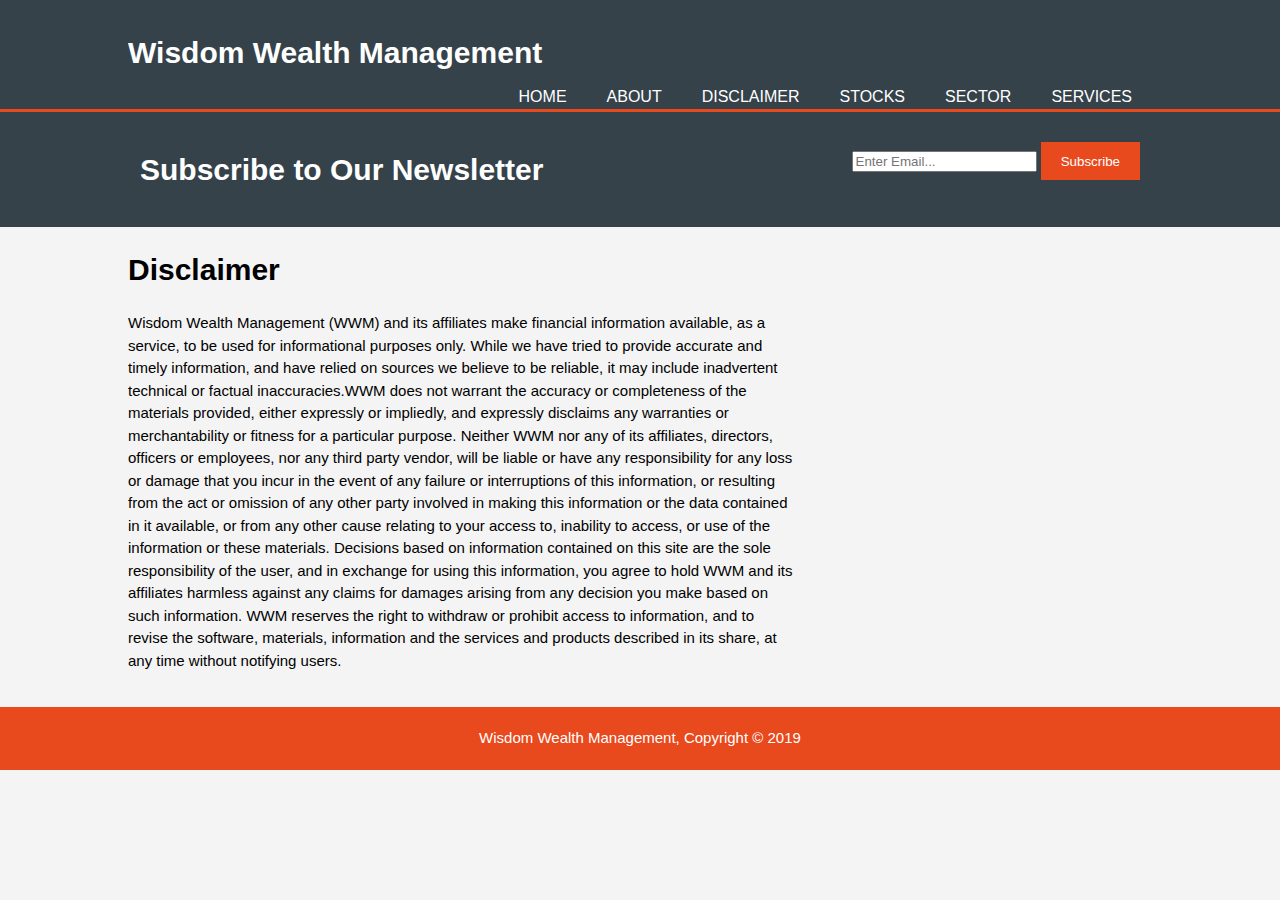
<file: Flask/templates/disclaimer.html>
<!DOCTYPE html>

<html>
    <head>
    <meta charset="utf-8">
    <meta name="viewport" content="width=device-width">
    <title>Wisdom Wealth Management | Disclaimer</title>
    <link rel="stylesheet" href="styles.css">
    </head>
    
    <body>
        <header>
            <div class="container">
                <div id="branding">
                    <h1>Wisdom Wealth Management</h1>
                </div>
                <nav>
                    <ul>
                        <li><a class="current"><a href="index.html">Home</a></li>
                        <li><a href="about.html">About</a></li>
                        <li><a href="disclaimer.html">Disclaimer</a></li>
                        <li><a href="stocks.html">Stocks</a></li>
                        <li><a href="sector.html">Sector</a></li>
                        <li><a href="services.html">Services</a></li>
                    </ul>
                </nav>
            </div> 
        </header>
            
        <section id="newsletter">
            <div class="container">
                <h1>Subscribe to Our Newsletter</h1>
                    <form>
                        <input type="email" placeholder="Enter Email...">
                        <button type="submit" class="button-1">Subscribe</button>
                    </form>
            </div>
        </section>

        <section id="main">
            <div class="container">
                <article id=main-col>
                    <h1 class="page-title">Disclaimer</h1>
                    <p>Wisdom Wealth Management (WWM) and its affiliates make financial information available, as a service, to be used for informational purposes only.
                        While we have tried to provide accurate and timely information, and have relied on sources we believe to be reliable, it may include inadvertent technical or factual inaccuracies.WWM does not warrant the accuracy or completeness of the materials provided, either expressly or impliedly, and expressly disclaims any warranties or merchantability or fitness for a particular purpose.
                        Neither WWM nor any of its affiliates, directors, officers or employees, nor any third party vendor, will be liable or have any responsibility for any loss or damage that you incur in the event of any failure or interruptions of this information, or resulting from the act or omission of any other party involved in making this information or the data contained in it available, or from any other cause relating to your access to, inability to access, or use of the information or these materials.
                        Decisions based on information contained on this site are the sole responsibility of the user, and in exchange for using this information, you agree to hold WWM and its affiliates harmless against any claims for damages arising from any decision you make based on such information.
                        WWM reserves the right to withdraw or prohibit access to information, and to revise the software, materials, information and the services and products described in its share, at any time without notifying users.</p>
            
            </div>
        </section>
        <footer>Wisdom Wealth Management, Copyright &copy; 2019</footer>

    </body>
</html>
</file>
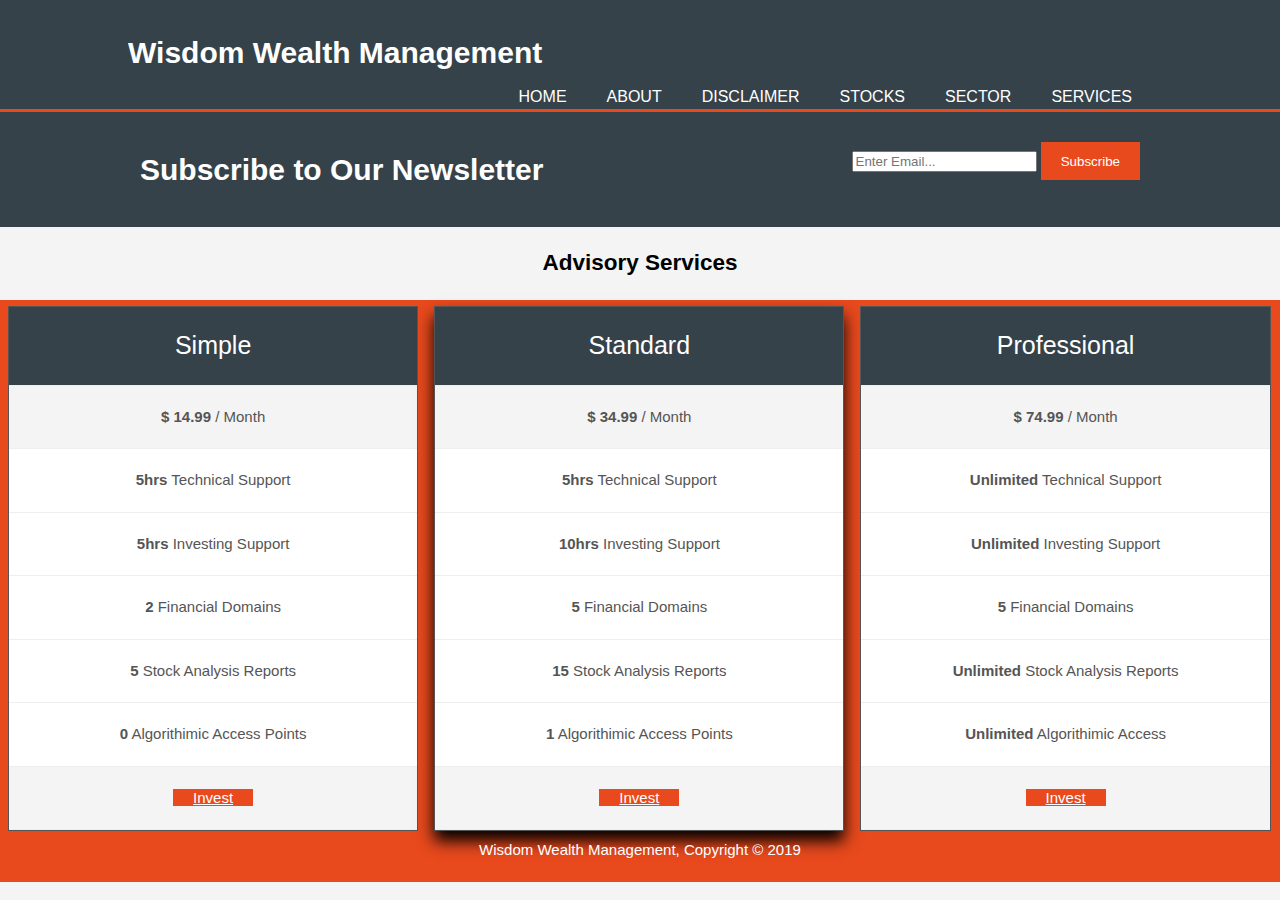
<file: Flask/templates/services.html>
<!DOCTYPE html>

<html>
    <head>
    <meta charset="utf-8">
    <meta name="viewport" content="width=device-width">
    <title>Wisdom Wealth Management | Services</title>
    <link rel="stylesheet" href="styles.css">
    </head>
    
    <body>
        <header>
            <div class="container">
                <div id="branding">
                    <h1>Wisdom Wealth Management</h1>
                </div>
                <nav>
                    <ul>
                        <li><a class="current"><a href="index.html">Home</a></li>
                        <li><a href="about.html">About</a></li>
                        <li><a href="disclaimer.html">Disclaimer</a></li>
                        <li><a href="stocks.html">Stocks</a></li>
                        <li><a href="sector.html">Sector</a></li>
                        <li><a href="services.html">Services</a></li>
                    </u>
                </nav>
            </div> 
        </header>
        <section id="newsletter">
                <div class="container">
                    <h1>Subscribe to Our Newsletter</h1>
                        <form>
                            <input type="email" placeholder="Enter Email...">
                            <button type="submit" class="button-1">Subscribe</button>
                        </form>
                </div>
            </section>
    <h2>Advisory Services</h2>
        <div class="col">
            <ul class="price-box">
                <li class="header">Simple</li>
                <li class="emph"><strong>$ 14.99</strong> / Month</li>
                <li><strong>5hrs</strong> Technical Support</li>
                <li><strong>5hrs</strong> Investing Support</li>
                <li><strong>2</strong> Financial Domains</li>
                <li><strong>5</strong> Stock Analysis Reports</li>
                <li><strong>0</strong> Algorithimic Access Points</li>
                <li class="emph"><a href="#" class="button-1">Invest</a></li>
            </ul>
        </div>

        <div class="col">
            <ul class="price-box best">
                <li class="header header-green">Standard</li>
                <li class="emph"><strong>$ 34.99</strong> / Month</li>
                <li><strong>5hrs</strong> Technical Support</li>
                <li><strong>10hrs</strong> Investing Support</li>
                <li><strong>5</strong> Financial Domains</li>
                <li><strong>15</strong> Stock Analysis Reports</li>
                <li><strong>1</strong> Algorithimic Access Points</li>
                <li class="emph"><a href="#" class="button-1">Invest</a></li>
            </ul>
        </div>

        <div class="col">
            <ul class="price-box">
                <li class="header">Professional</li>
                <li class="emph"><strong>$ 74.99</strong> / Month</li>
                <li><strong>Unlimited</strong> Technical Support</li>
                <li><strong>Unlimited</strong> Investing Support</li>
                <li><strong>5</strong> Financial Domains</li>
                <li><strong>Unlimited</strong> Stock Analysis Reports</li>
                <li><strong>Unlimited</strong> Algorithimic Access</li>
                <li class="emph"><a href="#" class="button-1">Invest</a></li>
            </ul>
        </div>    
    <footer>Wisdom Wealth Management, Copyright &copy; 2019</footer>

    </body>
</html>
</file>
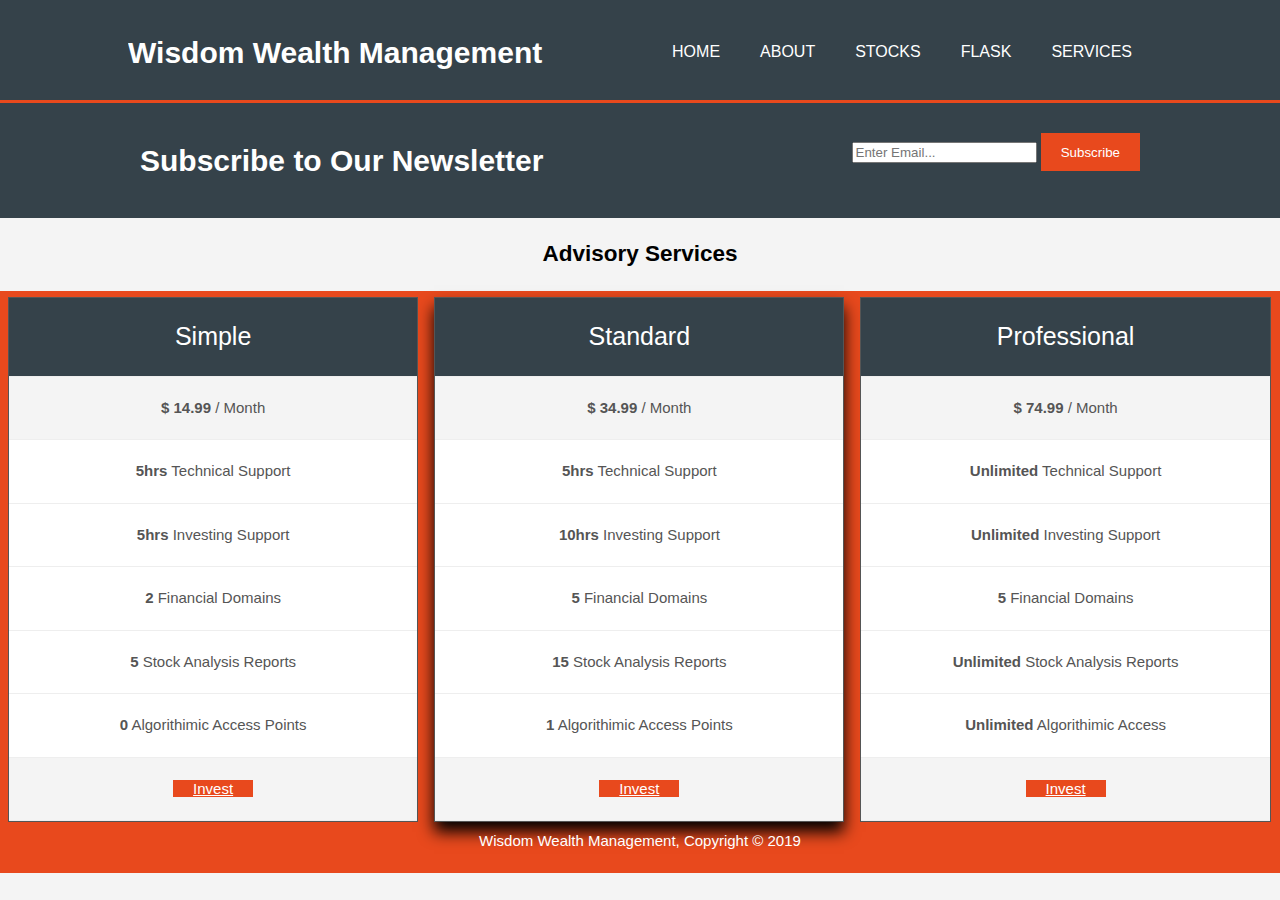
<file: Flask/templates/backup/services.html>
<!DOCTYPE html>

<html>
    <head>
    <meta charset="utf-8">
    <meta name="viewport" content="width=device-width">
    <title>Wisdom Wealth Management | Stocks</title>
    <link rel="stylesheet" href="styles.css">
    </head>
    
    <body>
        <header>
            <div class="container">
                <div id="branding">
                    <h1>Wisdom Wealth Management</h1>
                </div>
                <nav>
                    <ul>
                        <li><a href="https://projectoneda.github.io/presentation/index.html">Home</a></li>
                        <li><a href="https://projectoneda.github.io/presentation/about.html">About</a></li>
                        <li><a href="https://projectoneda.github.io/presentation/stocks.html">Stocks</a></li>
                        <li><a href="http://127.0.0.1:5000/">Flask</a></li>
                        <li><a class="current"><a href="https://projectoneda.github.io/presentation/services.html">Services</a></li>
                    </u>
                </nav>
            </div> 
        </header>
        <section id="newsletter">
                <div class="container">
                    <h1>Subscribe to Our Newsletter</h1>
                        <form>
                            <input type="email" placeholder="Enter Email...">
                            <button type="submit" class="button-1">Subscribe</button>
                        </form>
                </div>
            </section>
    <h2>Advisory Services</h2>
        <div class="col">
            <ul class="price-box">
                <li class="header">Simple</li>
                <li class="emph"><strong>$ 14.99</strong> / Month</li>
                <li><strong>5hrs</strong> Technical Support</li>
                <li><strong>5hrs</strong> Investing Support</li>
                <li><strong>2</strong> Financial Domains</li>
                <li><strong>5</strong> Stock Analysis Reports</li>
                <li><strong>0</strong> Algorithimic Access Points</li>
                <li class="emph"><a href="#" class="button-1">Invest</a></li>
            </ul>
        </div>

        <div class="col">
            <ul class="price-box best">
                <li class="header header-green">Standard</li>
                <li class="emph"><strong>$ 34.99</strong> / Month</li>
                <li><strong>5hrs</strong> Technical Support</li>
                <li><strong>10hrs</strong> Investing Support</li>
                <li><strong>5</strong> Financial Domains</li>
                <li><strong>15</strong> Stock Analysis Reports</li>
                <li><strong>1</strong> Algorithimic Access Points</li>
                <li class="emph"><a href="#" class="button-1">Invest</a></li>
            </ul>
        </div>

        <div class="col">
            <ul class="price-box">
                <li class="header">Professional</li>
                <li class="emph"><strong>$ 74.99</strong> / Month</li>
                <li><strong>Unlimited</strong> Technical Support</li>
                <li><strong>Unlimited</strong> Investing Support</li>
                <li><strong>5</strong> Financial Domains</li>
                <li><strong>Unlimited</strong> Stock Analysis Reports</li>
                <li><strong>Unlimited</strong> Algorithimic Access</li>
                <li class="emph"><a href="#" class="button-1">Invest</a></li>
            </ul>
        </div>    
    <footer>Wisdom Wealth Management, Copyright &copy; 2019</footer>

    </body>
</html>
</file>
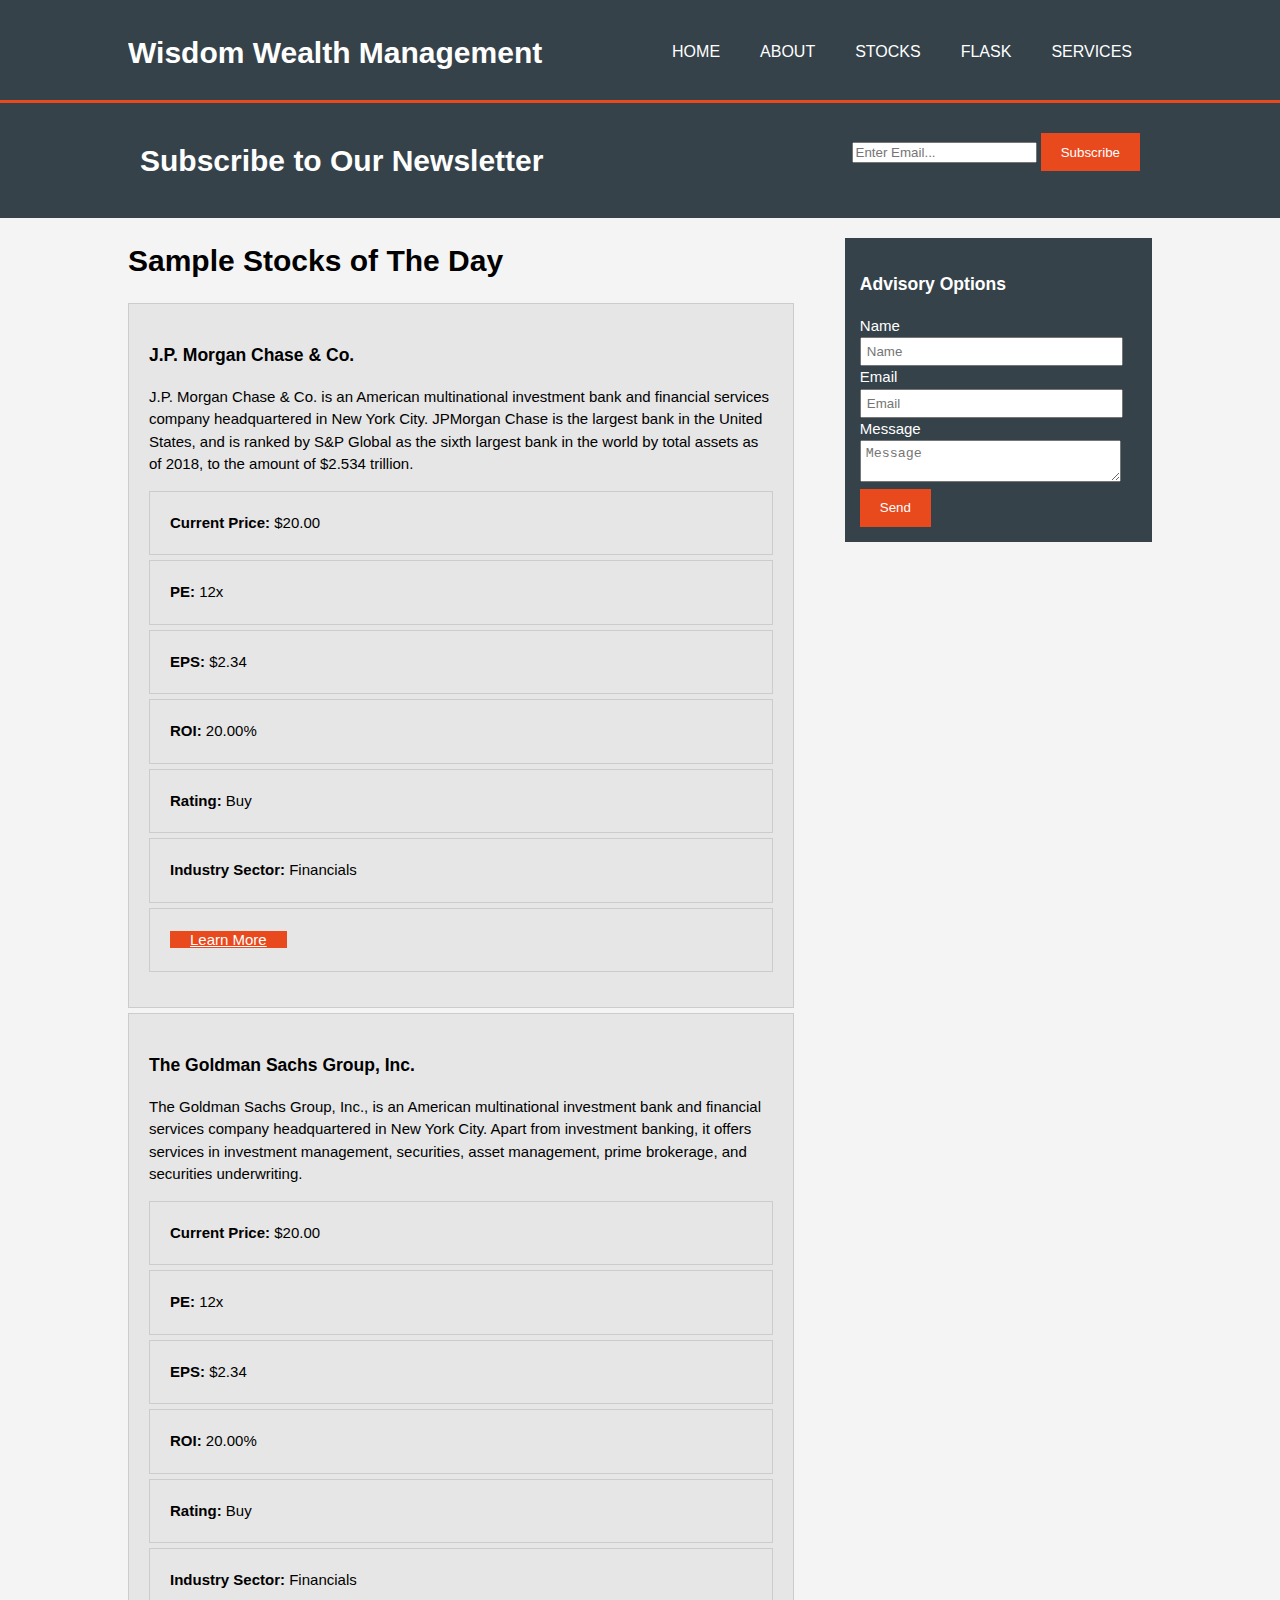
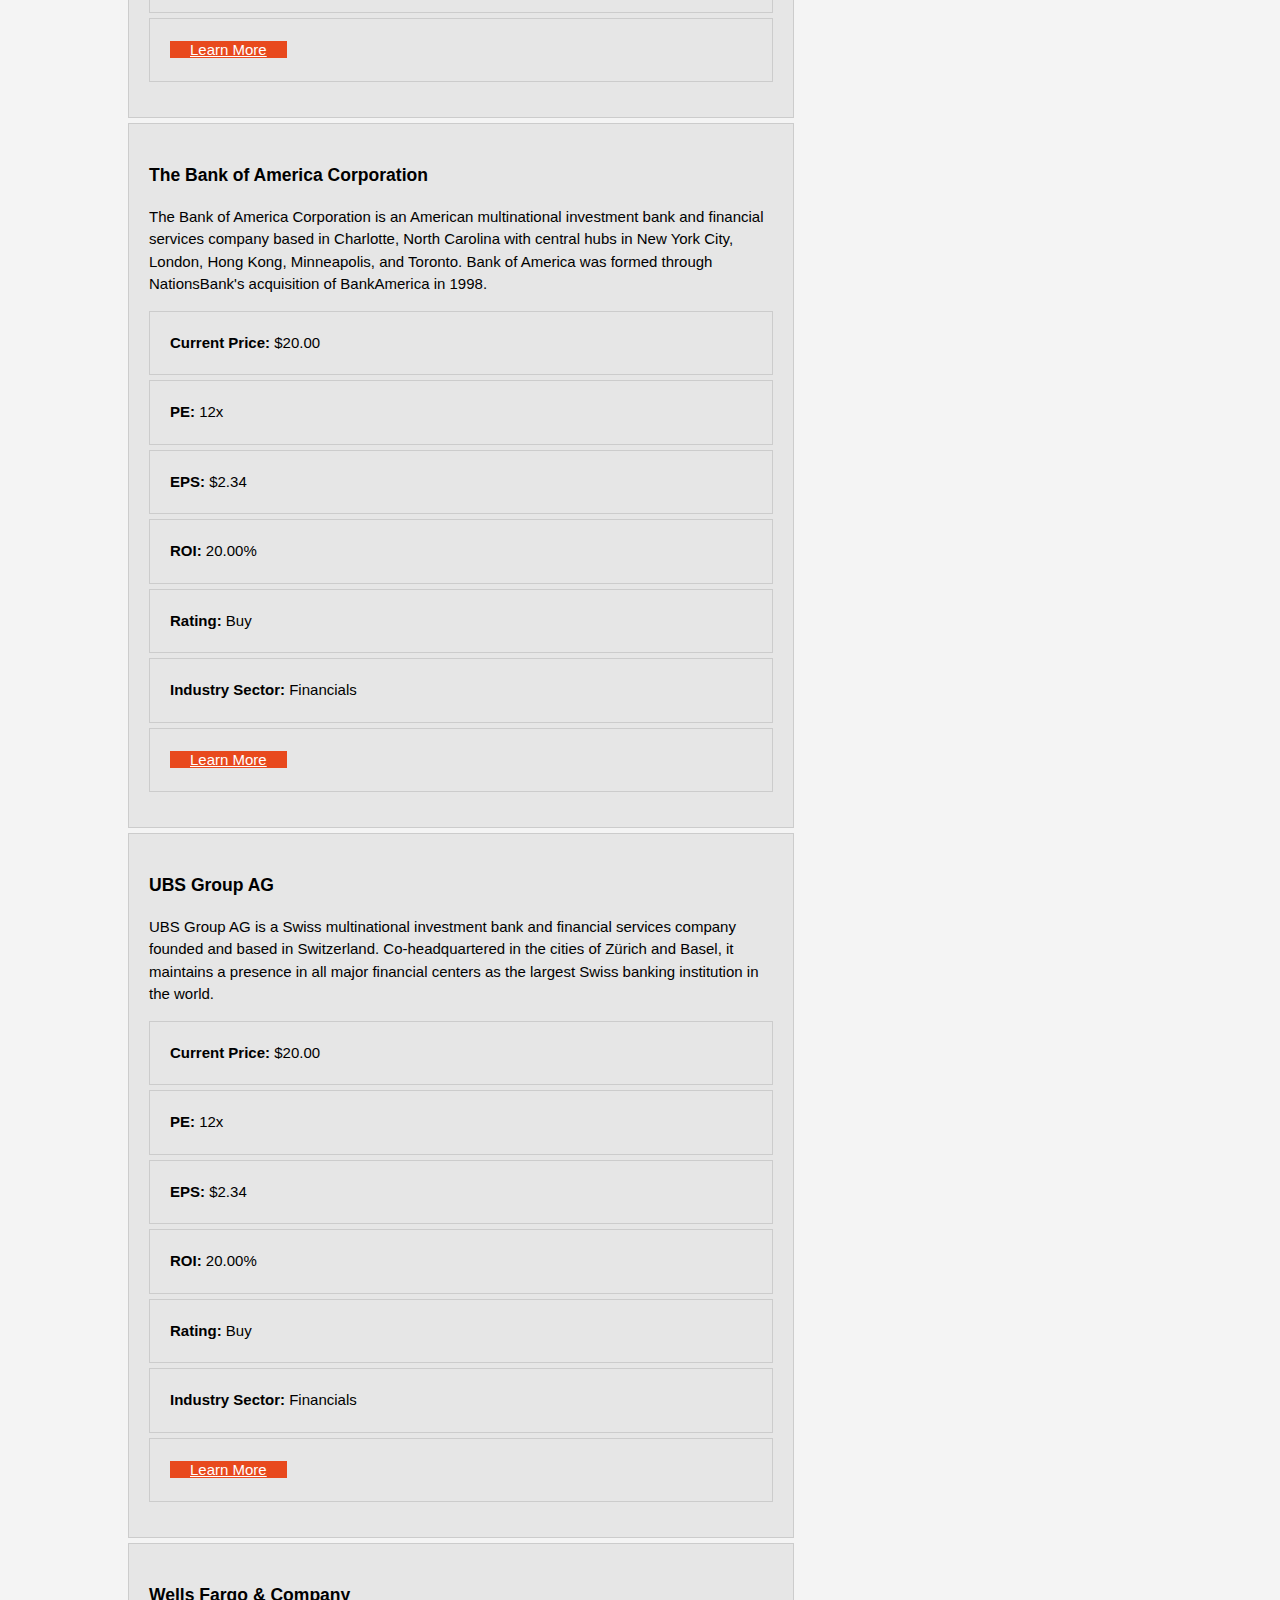
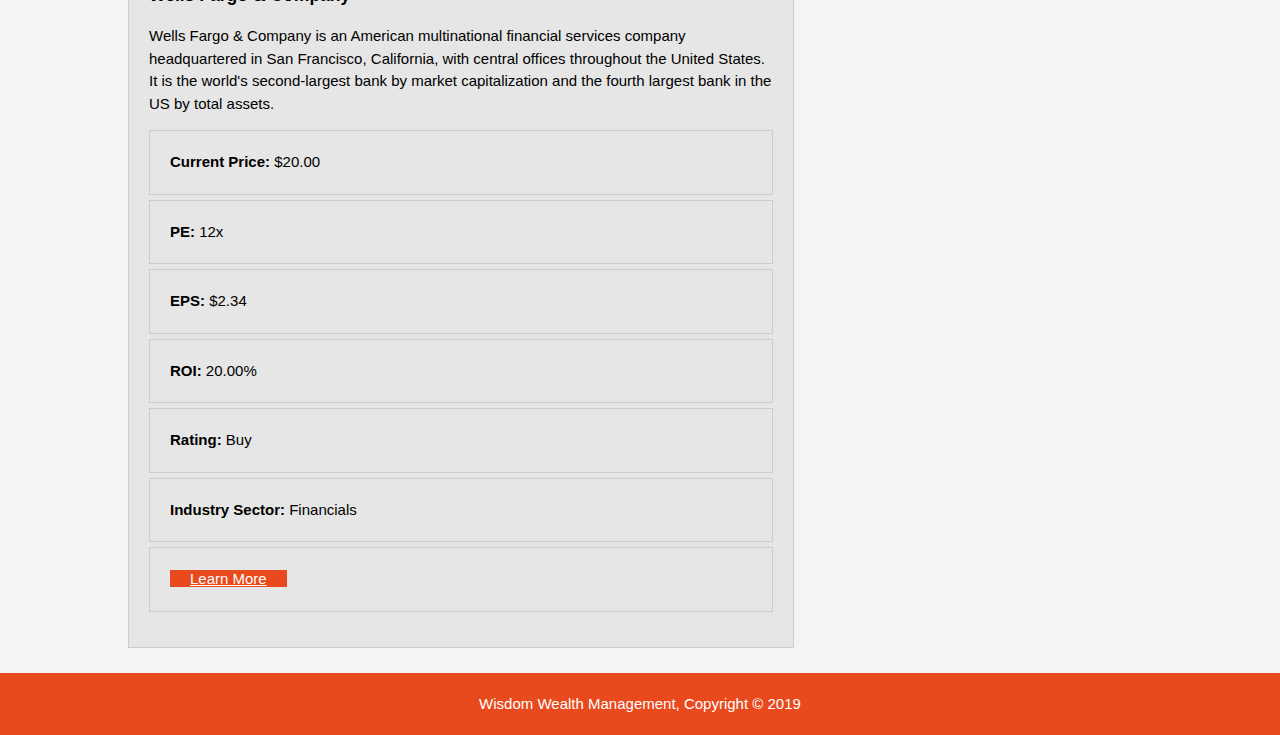
<file: Flask/templates/backup/stocks.html>
<!DOCTYPE html>

<html>
    <head>
    <meta charset="utf-8">
    <meta name="viewport" content="width=device-width">
    <title>Wisdom Wealth Management | Stocks</title>
    <link rel="stylesheet" href="styles.css">
    </head>
    
    <body>
        <header>
            <div class="container">
                <div id="branding">
                    <h1>Wisdom Wealth Management</h1>
                </div>
                <nav>
                    <ul>
                        <li><a href="https://projectoneda.github.io/presentation/index.html">Home</a></li>
                        <li><a href="https://projectoneda.github.io/presentation/about.html">About</a></li>
                        <li><a href="https://projectoneda.github.io/presentation/stocks.html">Stocks</a></li>
                        <li><a class="current" href="http://127.0.0.1:5000/">Flask</a></li>
                        <li><a href="https://projectoneda.github.io/presentation/services.html">Services</a></li>
                    </ul>
                </nav>
            </div> 
        </header>
            
        <section id="newsletter">
            <div class="container">
                <h1>Subscribe to Our Newsletter</h1>
                    <form>
                        <input type="email" placeholder="Enter Email...">
                        <button type="submit" class="button-1">Subscribe</button>
                    </form>
            </div>
        </section>

        <section id="main">
            <div class="container">
                <article id=main-col>
                    <h1 class="page-title">Sample Stocks of The Day</h1>
                    <ul id=stocks>
                        <li>
                            <h3>J.P. Morgan Chase & Co.</h3>
                            <p>J.P. Morgan Chase & Co. is an American multinational investment bank and financial services company headquartered in New York City. JPMorgan Chase is the largest bank in the United States, and is ranked by S&P Global as the sixth largest bank in the world by total assets as of 2018, to the amount of $2.534 trillion.</p>
                            <p>
                                <ul>
                                    <li class="emph"><strong>Current Price:</strong> $20.00</li>
                                    <li><strong>PE:</strong> 12x</li>
                                    <li><strong>EPS:</strong> $2.34</li>
                                    <li><strong>ROI:</strong> 20.00%</li>
                                    <li><strong>Rating:</strong> Buy</li>
                                    <li><strong>Industry Sector:</strong> Financials</li>
                                    <li class="emph"><a href="#" class="button-1">Learn More</a></li>
                                </ul>
                            </p>
                        <li>
                            <h3>The Goldman Sachs Group, Inc.</h3>
                            <p>The Goldman Sachs Group, Inc., is an American multinational investment bank and financial services company headquartered in New York City. Apart from investment banking, it offers services in investment management, securities, asset management, prime brokerage, and securities underwriting. </p>
                            <p>
                                <ul>
                                    <li class="emph"><strong>Current Price:</strong> $20.00</li>
                                    <li><strong>PE:</strong> 12x</li>
                                    <li><strong>EPS:</strong> $2.34</li>
                                    <li><strong>ROI:</strong> 20.00%</li>
                                    <li><strong>Rating:</strong> Buy</li>
                                    <li><strong>Industry Sector:</strong> Financials</li>
                                    <li class="emph"><a href="#" class="button-1">Learn More</a></li>
                                </ul>
                            </p>
                        </li>
                        <li>
                            <h3>The Bank of America Corporation</h3>
                            <p>The Bank of America Corporation is an American multinational investment bank and financial services company based in Charlotte, North Carolina with central hubs in New York City, London, Hong Kong, Minneapolis, and Toronto. Bank of America was formed through NationsBank's acquisition of BankAmerica in 1998.</p>
                            <p>
                                <ul>
                                    <li class="emph"><strong>Current Price:</strong> $20.00</li>
                                    <li><strong>PE:</strong> 12x</li>
                                    <li><strong>EPS:</strong> $2.34</li>
                                    <li><strong>ROI:</strong> 20.00%</li>
                                    <li><strong>Rating:</strong> Buy</li>
                                    <li><strong>Industry Sector:</strong> Financials</li>
                                    <li class="emph"><a href="#" class="button-1">Learn More</a></li>
                                </ul>
                            </p>
                        </li>
                        <li>
                            <h3>UBS Group AG</h3>
                            <p>UBS Group AG is a Swiss multinational investment bank and financial services company founded and based in Switzerland. Co-headquartered in the cities of Zürich and Basel, it maintains a presence in all major financial centers as the largest Swiss banking institution in the world.</p>
                            <p>
                                <ul>
                                    <li class="emph"><strong>Current Price:</strong> $20.00</li>
                                    <li><strong>PE:</strong> 12x</li>
                                    <li><strong>EPS:</strong> $2.34</li>
                                    <li><strong>ROI:</strong> 20.00%</li>
                                    <li><strong>Rating:</strong> Buy</li>
                                    <li><strong>Industry Sector:</strong> Financials</li>
                                    <li class="emph"><a href="#" class="button-1">Learn More</a></li>
                                </ul>
                            </p>
                        </li>
                        <li>
                            <h3>Wells Fargo & Company</h3>
                            <p>Wells Fargo & Company is an American multinational financial services company headquartered in San Francisco, California, with central offices throughout the United States. It is the world's second-largest bank by market capitalization and the fourth largest bank in the US by total assets.</p>
                            <p>
                                <ul>
                                    <li class="emph"><strong>Current Price:</strong> $20.00</li>
                                    <li><strong>PE:</strong> 12x</li>
                                    <li><strong>EPS:</strong> $2.34</li>
                                    <li><strong>ROI:</strong> 20.00%</li>
                                    <li><strong>Rating:</strong> Buy</li>
                                    <li><strong>Industry Sector:</strong> Financials</li>
                                    <li class="emph"><a href="#" class="button-1">Learn More</a></li>
                                </ul>
                            </p>
                        </li>
                    </ul>
                </article>
                
                <aside id="sidebar">
                    <div class="dark">
                        <h3>Advisory Options</h3>
                            <form class="quote">
                                <div>
                                    <label>Name</label> <br>
                                    <input type="text" placeholder="Name">
                                </div>
                                <div>
                                    <label>Email</label> <br>
                                    <input type="text" placeholder="Email">
                                </div>
                                <div>
                                    <label>Message</label> <br>
                                    <textarea placeholder="Message"></textarea>
                                </div>
                                <button class="button-1" type="submit">Send</button>
                            </form>
                    </div>
                </aside>

            </div>
        </section>

        <footer>Wisdom Wealth Management, Copyright &copy; 2019</footer>

    </body>
</html>
</file>
<file: Flask/templates/styles.css>
.margin-left {
  margin-left: 5px;
  vertical-align: baseline;
}
.gap-10 {
	width:100%;
	height:10px;
}
.gap-20 {
	width:100%;
	height:20px;
}
.gap-30 {
	width:100%;
	height:30px;
}
body{
    font-family: Arial, Helvetica, sans-serif;
    font-size: 15px;
    line-height: 1.5;
    font: 15px/1.5;
    padding: 0;
    margin: 0;
    background-color: #f4f4f4;
}

.container{
    width: 80%;
    margin: auto;
    overflow: hidden;
}

header{
    background: #35424a;
    color: #fff;
    padding-top: 30px;
    min-height: 70px;
    border-bottom: #e8491d 3px solid;
}

header a{
    color: #fff;
    text-decoration: none;
    text-transform: uppercase;
    font-size: 16px;
}

ul{
    margin: 0;
    padding: 0;
}

.button-1{
    height: 38px;
    background: #e8491d;
    border: 0;
    padding-left: 20px;
    padding-right: 20px;
    color: #fff;
}

.dark{
    padding: 15px;
    background: #35424a;
    color: #fff;
    margin-top: 10px;
    margin-bottom: 10px;
}

header li{
    float: left;
    display: inline;
    padding: 0 20px 0 20px;
}

header #branding{
    float: left;
}

header #branding h1{
    margin: 0;
}

header nav{
    float: right;
    margin-top: 10px;
}

header .highlight, header .current a{
    color: #e8491d;
    font-weight: bold;
}

header a:hover{
    color: #ccc;
    font-weight: bold;
}

.showcase::after {
    content: '';
    min-height:700px;
    width: 100%;
    background-image: url(showcase.png);
    background-size: cover;
    background-repeat: no-repeat;
    background-position: center;
    display: block;
    filter: blur(10px);
    -webkit-filter: blur(10px);
    transition: all 1000ms;
  }
  
  .showcase:hover::after {
    filter: blur(0px);
    -webkit-filter: blur(0px);
  }
  
  .showcase:hover .content {
    filter: blur(2px);
    -webkit-filter: blur(2px);
  }
  
  .content {
    position: absolute;
    z-index: 1;
    top: 10%;
    left: 50%;
    color: #f4f4f4;
    margin-top: 600px;
    margin-left: 200px;
    width: 700px;
    height: 350px;
    text-align: center;
    transition: all 1000ms;
  }
  
 
  .content .title {
    font-size: 2.2rem;
    margin-top: 1rem;
  }
  
  .content .text {
    font-size: 30px;  
    line-height: 1.7;
    margin-top: 1rem;
  }



#newsletter{
    padding: 15px;
    color: #fff;
    background: #35424a;
}

#newsletter h1{
    float: left;
}

#newsletter form {
    float: right;
    margin-top: 15px;
}

#newletter input[type="email"]{
    padding: 4px;
    height: 25px;
    width: 250px;
}

#boxes{
    margin-top: 200px;
}

#boxes .box{
    float: left;
    text-align: center;
    width: 30%;
    padding: 10px;
}

#boxes .box img{
    width: 90px;
}

#boxes2{
    margin-top: 100px;
}

#boxes2 .box{
    float: left;
    text-align: center;
    width: 30%;
    padding: 10px;
}

#boxes2 .box img{
    width: 90px;
}

aside#sidebar{
    float: right;
    width: 30%;
    margin-top: 10px;
}

aside#sidebar .quote input, aside#sidebar .quote textarea{
    width: 90%;
    padding: 5px;
}

article#main-col{
    float: left;
    width: 65%;
}

ul#stocks li{
    list-style: none;
    padding: 20px;
    border: #ccc solid 1px;
    margin-bottom: 5px;
    background: #e6e6e6;
}

h2{
    text-align:center;
  }
  
  .col{
    float:left;
    width:33.3%;
    padding:8px;
    box-sizing:border-box;
  }
  
  .price-box{
    background:#fff;
    color:#555;
    list-style-type:none;
    border:1px solid #555;
    margin:0;
    padding:0;
    transition:0.3s;
  }
  
  .price-box:hover, .price-box.best{
    box-shadow: 0 10px 15px 0 #000;
  }
  
  .price-box .header{
    background-color:#35424a;
    color:#fff;
    font-size:25px;
  }
  
  .price-box .header.header-green{
    background-color:#35424a;
  }
  
  .price-box li{
    padding:20px;
    border-bottom:1px solid #eee;
    text-align:center;
  }
  
  .price-box .emph{
    background-color:#f4f4f4;
    font-ize:20px;
  }

footer{
    padding: 20px;
    margin-top: 20px;
    color: #fff;
    background-color: #e8491d;
    text-align: center;
}

@media(max-width: 768px){
    header #branding,
    header nav,
    .col,
    header nav li,
    #newsletter h1,
    #newsletter form,
    #boxes .box,
    article#main-col,
    aside#sidebar{
        float: none;
        text-align: center;
        width: 100%;
    }
    header{
        padding-bottom: 20px;
    }
    #showcase h1{
        margin-top: 40px;
    }
    #newsletter button, .quote button{
        display: block;
        width: 100%;
    }
    #newsletter form input[type="email"], .quote input, .quote textarea{
        width: 100%;
        margin-bottom: 5px;

    }
    /* Small Screens */
@media (max-width: 560px) {
    .showcase::after {
      height: 50vh;
    }
  
    .content {
      top: 5%;
      margin-top: 5px;
    }
  
    .content .logo {
      height: 140px;
      width: 140px;
    }
  
    .content .text {
      display: none;
    }
  
}
</file>
<file: Flask/templates/backup/styles.css>
body{
    font-family: Arial, Helvetica, sans-serif;
    font-size: 15px;
    line-height: 1.5;
    font: 15px/1.5;
    padding: 0;
    margin: 0;
    background-color: #f4f4f4;
}

.container{
    width: 80%;
    margin: auto;
    overflow: hidden;
}

header{
    background: #35424a;
    color: #fff;
    padding-top: 30px;
    min-height: 70px;
    border-bottom: #e8491d 3px solid;
}

header a{
    color: #fff;
    text-decoration: none;
    text-transform: uppercase;
    font-size: 16px;
}

ul{
    margin: 0;
    padding: 0;
}

.button-1{
    height: 38px;
    background: #e8491d;
    border: 0;
    padding-left: 20px;
    padding-right: 20px;
    color: #fff;
}

.dark{
    padding: 15px;
    background: #35424a;
    color: #fff;
    margin-top: 10px;
    margin-bottom: 10px;
}

header li{
    float: left;
    display: inline;
    padding: 0 20px 0 20px;
}

header #branding{
    float: left;
}

header #branding h1{
    margin: 0;
}

header nav{
    float: right;
    margin-top: 10px;
}

header .highlight, header .current a{
    color: #e8491d;
    font-weight: bold;
}

header a:hover{
    color: #ccc;
    font-weight: bold;
}

.showcase::after {
    content: '';
    min-height:700px;
    width: auto;
    background-image: url(showcase.png);
    background-size: cover;
    background-repeat: no-repeat;
    background-position: center;
    display: block;
    filter: blur(10px);
    -webkit-filter: blur(10px);
    transition: all 1000ms;
  }
  
  .showcase:hover::after {
    filter: blur(0px);
    -webkit-filter: blur(0px);
  }
  
  .showcase:hover .content {
    filter: blur(2px);
    -webkit-filter: blur(2px);
  }
  
  .content {
    position: absolute;
    z-index: 1;
    top: 10%;
    left: 50%;
    color: #f4f4f4;
    margin-top: 600px;
    margin-left: 200px;
    width: 700px;
    height: 350px;
    text-align: center;
    transition: all 1000ms;
  }
  
 
  .content .title {
    font-size: 2.2rem;
    margin-top: 1rem;
  }
  
  .content .text {
    font-size: 30px;  
    line-height: 1.7;
    margin-top: 1rem;
  }



#newsletter{
    padding: 15px;
    color: #fff;
    background: #35424a;
}

#newsletter h1{
    float: left;
}

#newsletter form {
    float: right;
    margin-top: 15px;
}

#newletter input[type="email"]{
    padding: 4px;
    height: 25px;
    width: 250px;
}

#boxes{
    margin-top: 400px;
}

#boxes .box{
    float: left;
    text-align: center;
    width: 30%;
    padding: 10px;
}

#boxes .box img{
    width: 90px;
}

aside#sidebar{
    float: right;
    width: 30%;
    margin-top: 10px;
}

aside#sidebar .quote input, aside#sidebar .quote textarea{
    width: 90%;
    padding: 5px;
}

article#main-col{
    float: left;
    width: 65%;
}

ul#stocks li{
    list-style: none;
    padding: 20px;
    border: #ccc solid 1px;
    margin-bottom: 5px;
    background: #e6e6e6;
}

h2{
    text-align:center;
  }
  
  .col{
    float:left;
    width:33.3%; 
    padding:8px;
    box-sizing:border-box;
  }
  
  .price-box{
    background:#fff;
    color:#555;
    list-style-type:none;
    border:1px solid #555;
    margin:0;
    padding:0;
    transition:0.3s;
  }
  
  .price-box:hover, .price-box.best{
    box-shadow: 0 10px 15px 0 #000;
  }
  
  .price-box .header{
    background-color:#35424a;
    color:#fff;
    font-size:25px;
  }
  
  .price-box .header.header-green{
    background-color:#35424a;
  }
  
  .price-box li{
    padding:20px;
    border-bottom:1px solid #eee;
    text-align:center;
  }
  
  .price-box .emph{
    background-color:#f4f4f4;
    font-ize:20px;
  }

footer{
    padding: 20px;
    margin-top: 20px;
    color: #fff;
    background-color: #e8491d;
    text-align: center;
}

@media(max-width: 768px){
    header #branding,
    .container,
    .content,
    .title,
    .text
    header nav,
    .col,
    header nav li,
    #newsletter h1,
    #newsletter form,
    #boxes .box,
    article#main-col,
    aside#sidebar{
        float: none;
        text-align: center;
        width: 100%;
    }
    header{
        padding-bottom: 20px;
    }
    .showcase h1{
        margin-top: 40px;
    }
    #newsletter button, .quote button{
        display: block;
        width: 100%;
    }
    #newsletter form input[type="email"], .quote input, .quote textarea{
        width: 100%;
        margin-bottom: 5px;

    }
</file>
